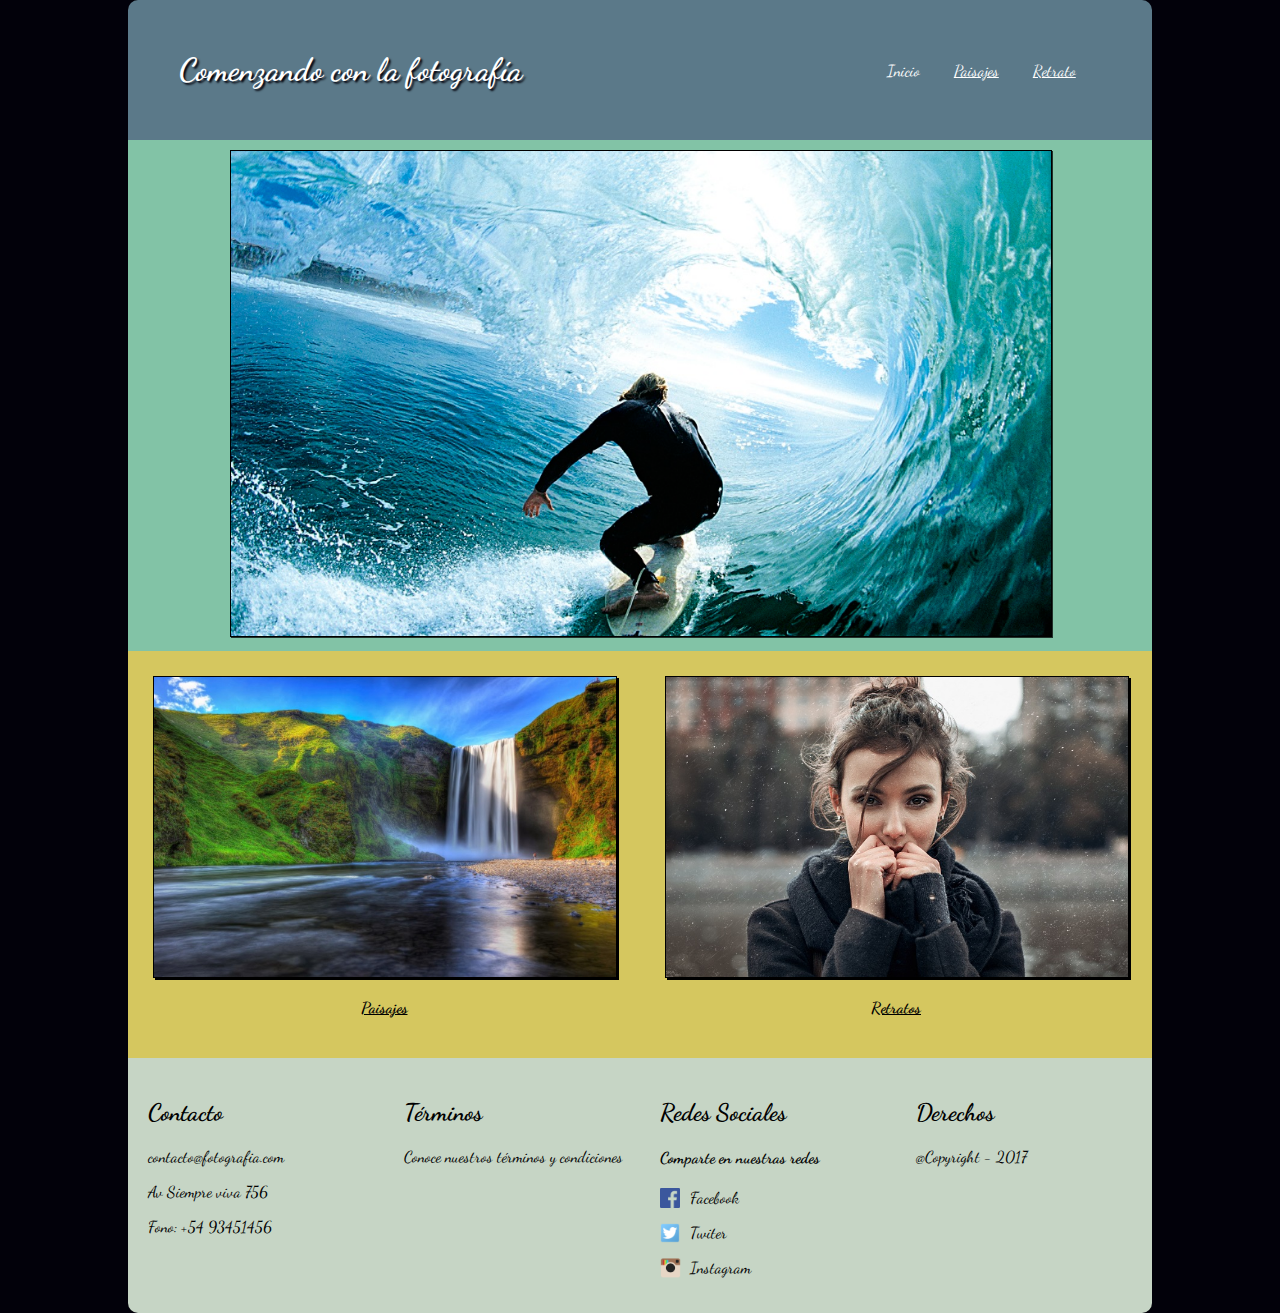
<file: index.html>
<!DOCTYPE html>
<html>
<head>
	<meta charset="utf-8">
	<title>Inicio</title>
	<link rel="stylesheet" type="text/css" href="css/style.css">
	<link href="https://fonts.googleapis.com/css?family=Dancing+Script:400,700" rel="stylesheet">
</head>
<body>
	<div class="contenido">
		<header>
			<h1>Comenzando con la fotografía</h1>
			<nav class="menu">
			    <ul>
			     	<li><a class="linked" href="index.html">Inicio</a></li>
			     	<li><a href="paisajes.html">Paisajes</a></li>
			     	<li><a href="retratos.html">Retrato</a></li>
			    </ul>
			</nav>
		</header>
		<div class="portada">
			<img src="img/surf.jpg" alt="portada">
		</div>
		<div class="imagenes">
			<div class="img">
				<a href="paisajes.html">
					<img id="img_paisajes" src="img/paisaje.jpg" alt="Paisajes">
					<p>Paisajes</p>
				</a>
			</div>
			<div class="img">
				<a href="retratos.html">
					<img id="img_retratos" src="img/retrato.jpg" alt="Retratos">
					<p>Retratos</p>
				</a>
			</div>
		</div>
		<footer>
			<div class="footer">
				<div id="contacto">
					<h2>Contacto</h2>
					<p>contacto@fotografia.com</p>
					<p>Av Siempre viva 756</p>
					<p>Fono: +54 93451456</p>
				</div>
				<div id="termino">
					<h2>Términos</h2>
					<p>Conoce nuestros términos y condiciones</p>
				</div>
				<div id="redsocial">
					<h2>Redes Sociales</h2>
					<h4>Comparte en nuestras redes</h4>
					<img src="img/face.png" alt=""><p>Facebook</p>
					<img src="img/twiter.png" alt=""><p>Twiter</p>
					<img src="img/inst.png" alt=""><p>Instagram</p>
				</div>
				<div id="derechos">
					<h2>Derechos</h2>
					<p>@Copyright - 2017</p>
				</div>
			</div>
				
		</footer>
	</div>
</body>
</html>
</file>
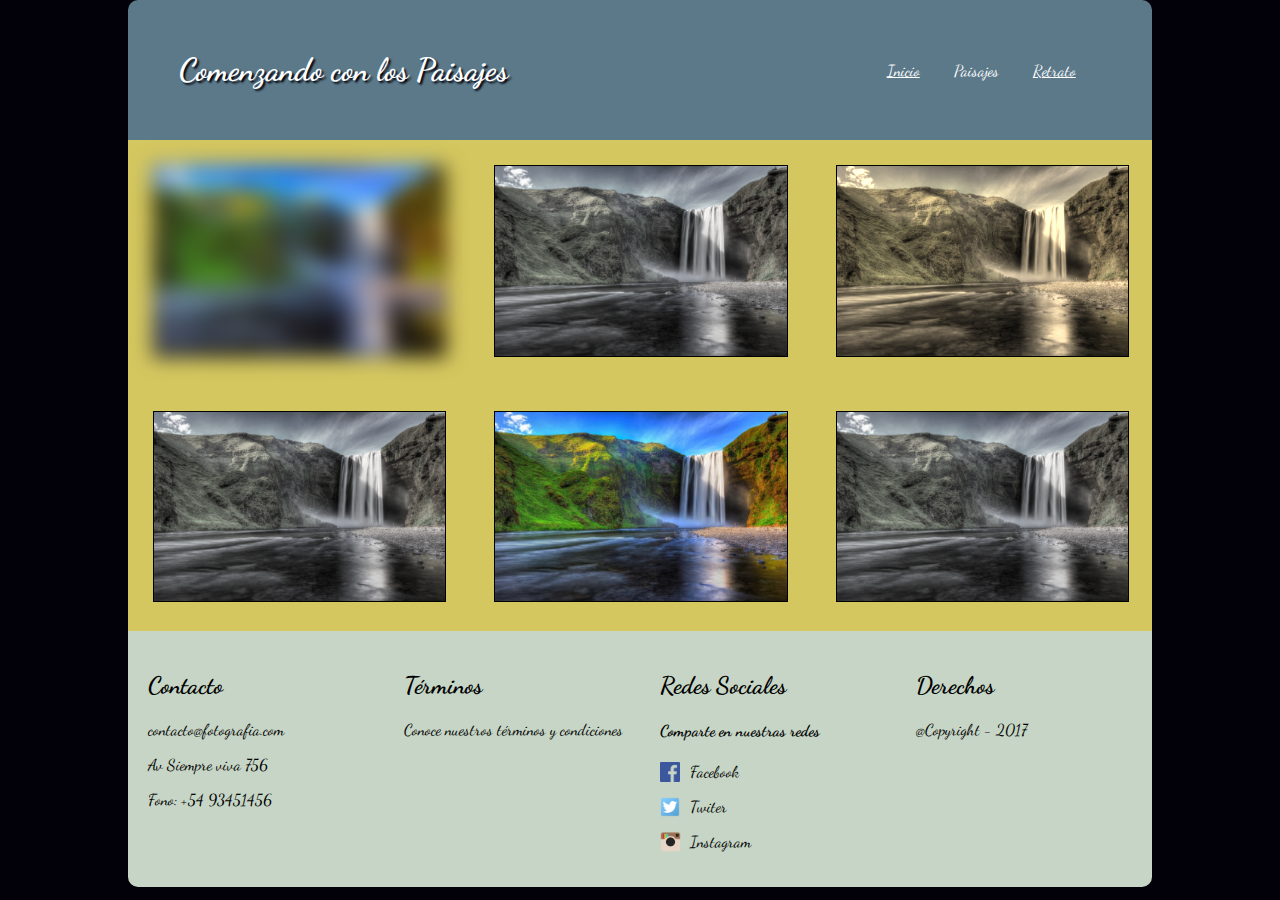
<file: paisajes.html>
<!DOCTYPE html>
<html>
<head>
	<meta charset="utf-8">
	<title>Paisajes</title>
	<link rel="stylesheet" type="text/css" href="css/style.css">
	<link href="https://fonts.googleapis.com/css?family=Dancing+Script:400,700" rel="stylesheet">
</head>
<body>
	<div class="contenido">
		<header>
			<h1>Comenzando con los Paisajes</h1>
			<nav class="menu">
			    <ul>
			     	<li><a href="index.html">Inicio</a></li>
			     	<li><a class="linked" href="paisajes.html">Paisajes</a></li>
			     	<li><a href="retratos.html">Retrato</a></li>
			    </ul>
			</nav>
		</header>
		<div class="imagenes">
			<div class="img" >
				<img class="imagenBlur" src="img/paisaje.jpg" alt="Paisajes">
			</div>
			<div class="img">
				<img class="imagenGris" src="img/paisaje.jpg" alt="Paisajes">
			</div>
			<div class="img">
				<img class="imagenSepia" src="img/paisaje.jpg" alt="Paisajes">
			</div>
			
		</div>
		<div class="imagenes">
			<div class="img">
				<img class="imagenGris" src="img/paisaje.jpg" alt="Paisajes">
			</div>
			<div class="img">
				<img src="img/paisaje.jpg" alt="Paisajes">
			</div>
			<div class="img">
				<img class="imagenGris" src="img/paisaje.jpg" alt="Paisajes">
			</div>
			
		</div>
		<footer>
			<div class="footer">
				<div id="contacto">
					<h2>Contacto</h2>
					<p>contacto@fotografia.com</p>
					<p>Av Siempre viva 756</p>
					<p>Fono: +54 93451456</p>
				</div>
				<div id="termino">
					<h2>Términos</h2>
					<p>Conoce nuestros términos y condiciones</p>
				</div>
				<div id="redsocial">
					<h2>Redes Sociales</h2>
					<h4>Comparte en nuestras redes</h4>
					<img src="img/face.png" alt=""><p>Facebook</p>
					<img src="img/twiter.png" alt=""><p>Twiter</p>
					<img src="img/inst.png" alt=""><p>Instagram</p>
				</div>
				<div id="derechos">
					<h2>Derechos</h2>
					<p>@Copyright - 2017</p>
				</div>
			</div>
		</footer>
	</div>

</body>
</html>
</file>
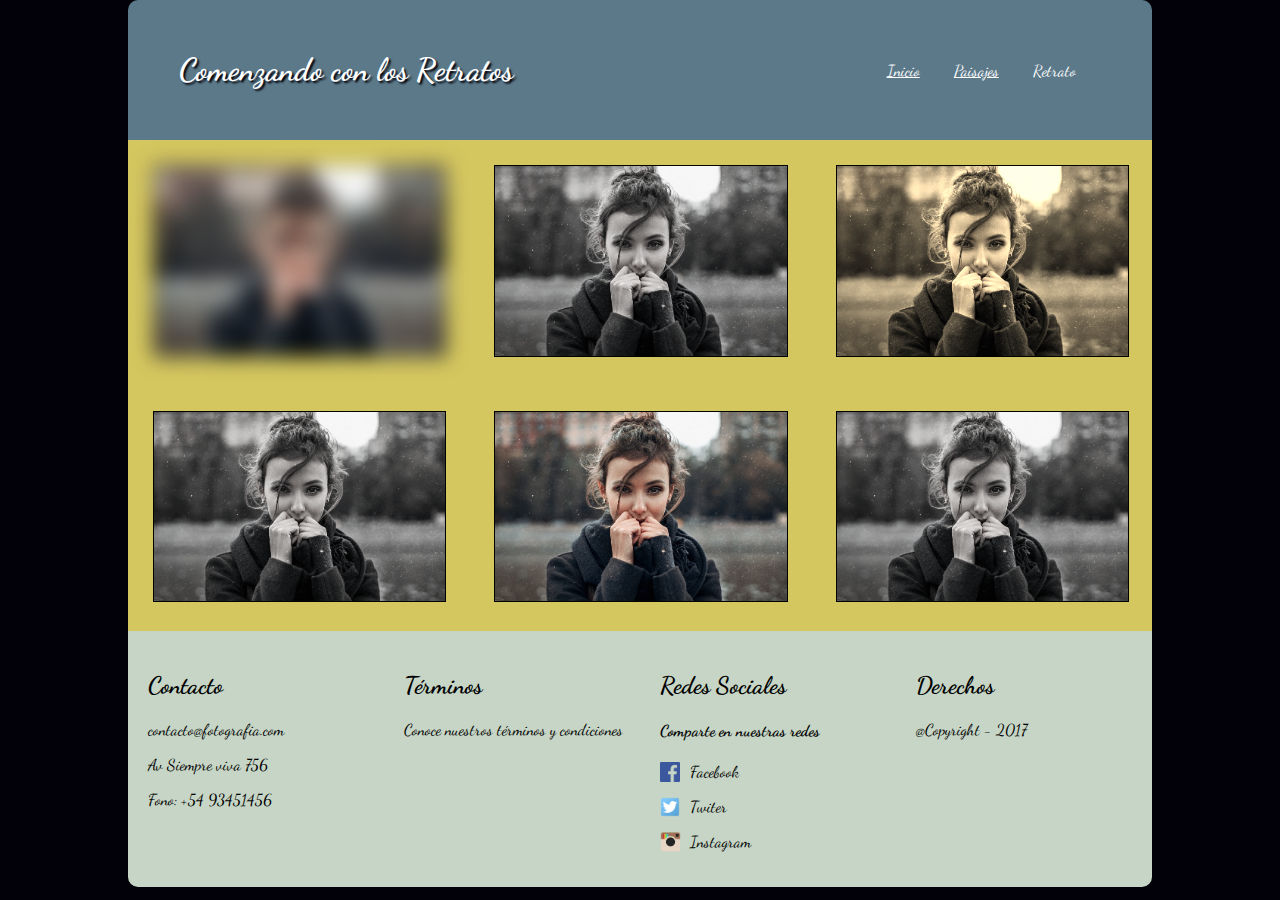
<file: retratos.html>
<!DOCTYPE html>
<html>
<head>
	<meta charset="utf-8">
	<title>Retratos</title>
	<link rel="stylesheet" type="text/css" href="css/style.css">
	<link href="https://fonts.googleapis.com/css?family=Dancing+Script:400,700" rel="stylesheet">
</head>
<body>
	<div class="contenido">
		<header>
			<h1>Comenzando con los Retratos</h1>
			<nav class="menu">
			    <ul>
			     	<li><a href="index.html">Inicio</a></li>
			     	<li><a href="paisajes.html">Paisajes</a></li>
			     	<li><a class="linked" href="retratos.html">Retrato</a></li>
			    </ul>
			</nav>
		</header>
		<div class="imagenes">
			<div class="img">
				<img class="imagenBlur" src="img/retrato.jpg" alt="Retratos">
			</div>
			<div class="img">
				<img class="imagenGris" src="img/retrato.jpg" alt="Retratos">
			</div>
			<div class="img">
				<img class="imagenSepia" src="img/retrato.jpg" alt="Retratos">
			</div>
			
		</div>
		<div class="imagenes">
			<div class="img">
				<img class="imagenGris" src="img/retrato.jpg" alt="Retratos">
			</div>
			<div class="img">
				<img src="img/retrato.jpg" alt="Retratos">
			</div>
			<div class="img">
				<img class="imagenGris" src="img/retrato.jpg" alt="Retratos">
			</div>
			
		</div>
		<footer>
			<div class="footer">
				<div id="contacto">
					<h2>Contacto</h2>
					<p>contacto@fotografia.com</p>
					<p>Av Siempre viva 756</p>
					<p>Fono: +54 93451456</p>
				</div>
				<div id="termino">
					<h2>Términos</h2>
					<p>Conoce nuestros términos y condiciones</p>
				</div>
				<div id="redsocial">
					<h2>Redes Sociales</h2>
					<h4>Comparte en nuestras redes</h4>
					<img src="img/face.png" alt=""><p>Facebook</p>
					<img src="img/twiter.png" alt=""><p>Twiter</p>
					<img src="img/inst.png" alt=""><p>Instagram</p>
				</div>
				<div id="derechos">
					<h2>Derechos</h2>
					<p>@Copyright - 2017</p>
				</div>
			</div>
		</footer>
	</div>
</body>
</html>
</file>
<file: css/style.css>
html, body{
	margin: 0;
	padding: 0;
	background-color: #02010A;
	font-family: 'Dancing Script', cursive;

}

.contenido{
	padding: 0 10%;
	-webkit-animation-duration: 1s;
	-webkit-animation-name:slidein;
	animation-name:slidein;
    animation-duration: 1s;
}
header{
	background-color: #5b7989;
	width: 90%;
	padding:20px 5%;
	border-radius: 10px 10px 0 0;
}
header h1{
	display: inline-block;
	position: relative;
	margin:0; 
	color: white;
	text-shadow: 2px 2px 2px #02010A;
}

header nav{
	display: inline-block;
	position: relative;
	float: right;

}
header nav ul{
	list-style-type: none;
	margin: 10px;

}
header nav ul li{
	display: inline-block;
	margin: 0 5px;
}
header nav ul li a{
	padding: 0 10px;
	color: white;
}
header nav ul li a:hover, header nav ul li a:link{
	color: white;
	text-decoration: initial;
}
header nav ul li .linked{
	text-decoration: none;
}
header nav ul li .linked:hover{
	text-decoration: underline;
}


.portada{
	width: 100%;
	background-color: #82C3A6
}

.portada img{
	width: 80%;
	margin:10px 10%;
}html, body{
	margin: 0;
	padding: 0;
	background-color: #02010A;
	font-family: 'Dancing Script', cursive;
}

header{
	background-color: #5b7989;
	width: 90%;
	padding:5%;
	border-radius: 10px 10px 0 0;
}
header h1{
	display: inline-block;
	position: relative;
	margin:0; 
	color: white;
	text-shadow: 2px 2px 2px #02010A;
}

header nav{
	display: inline-block;
	position: relative;
	float: right;

}
header nav ul{
	list-style-type: none;
	margin: 10px;

}
header nav ul li{
	display: inline-block;
	margin: 0 5px;
}
header nav ul li a{
	padding: 0 10px;
	color: white;
}
header nav ul li a:hover, header nav ul li a:link{
	color: white;
	text-decoration: underline;
}
header nav ul li .linked{
	text-decoration: none;
}
header nav ul li .linked:link{
	text-decoration: none;
}

.portada{
	width: 100%;
	background-color: #82C3A6
}

.portada img{
	width: 80%;
	margin:10px 10%;
	border:1px solid black;
	-webkit-box-shadow: 1px 1px 0px 0px rgba(0,0,0,0.75);
	-moz-box-shadow: 1px 1px 0px 0px rgba(0,0,0,0.75);
	box-shadow: 1px 1px 0px 0px rgba(0,0,0,0.75);
}
.imagenes{
	width: 100%;
	display: -webkit-flex;
	display: -o-flex;
    display: flex;
    background-color: #D5C75F;
}
.img a, .img a:hover, .img a:link{
	color: black;
	text-decoration: underline;
	font-weight: bold;
}
.imagenes p{
	text-align: center;	
}
.imagenes .img{
	padding: 25px;
    flex: 1;
}
.imagenes .img img{
	border: 1px solid #000;
	width: 100%;
}
.imagenes .img a img{
	border: 1px solid #000;
	width: 100%;
	-webkit-box-shadow: 2px 2px 0px 0px #000;
	-moz-box-shadow: 2px 2px 0px 0px #000;
	box-shadow: 2px 2px 0px 0px #000;
}
.imagenes .img a img:hover{
	border: 1px solid #82C3A6;
	-webkit-box-shadow: 2px 2px #82C3A6;
	-moz-box-shadow: 2px 2px #82C3A6;
	box-shadow: 2px 2px #82C3A6;
}
.imagenes .img #img_paisajes{
    -webkit-transition-duration: 1s;
    transition-duration: 1s;
    transform: rotate(0deg);
}
.imagenes .img #img_paisajes:hover{
	-webkit-transform: rotate(10deg);
	-ms-transform: rotate(10deg);
    transform: rotate(10deg);
}

.imagenes .img #img_retratos{
    -webkit-transition-duration: 1s;
    transition-duration: 1s;
    
}
.imagenes .img #img_retratos:hover{
    -webkit-transform: translate(20px, -5px);
    -ms-transform: translate(20px, -5px);
    transform: translate(20px, -5px);
}


footer{
	width: 100%;
    background-color: #D5C75F;
    border-radius: 0 0 10px 10px;
    background-color: #C6D5C5;
}
footer .footer{
	display: -webkit-flex;
	display: -o-flex;
    display: flex;
	width: 100%;
	padding: 10px;
}
footer .footer>div{
	padding: 10px;
	flex: 1;
}
footer p{
	cursor: pointer;
}
#redsocial p{
	text-indent: 30px;
}
#redsocial img{
	position: absolute;
	height: 20px;
}

@media screen and (max-width: 900px){

	header nav{
		float: none;
	}
	header nav ul{
		margin-bottom:0;
	}
	.imagenes{
		display: block;
	}
	footer .footer{
		display: block;
	}
}

@-webkit-keyframes slidein, @keyframes slidein {
    0%   {transform: translate(0, 150%)}
    60%  {transform: translate(0, -5%)}
    100% {transform: translate(0, 0%)}
}

.imagenBlur {
	-webkit-filter: blur(10px);
	filter: blur(10px);
}

.imagenGris{
	-webkit-filter: grayscale(90%);
	filter: grayscale(90%);
}
.imagenSepia {
	-webkit-filter: sepia(90%);
	filter: sepia(90%);
}
</file>
